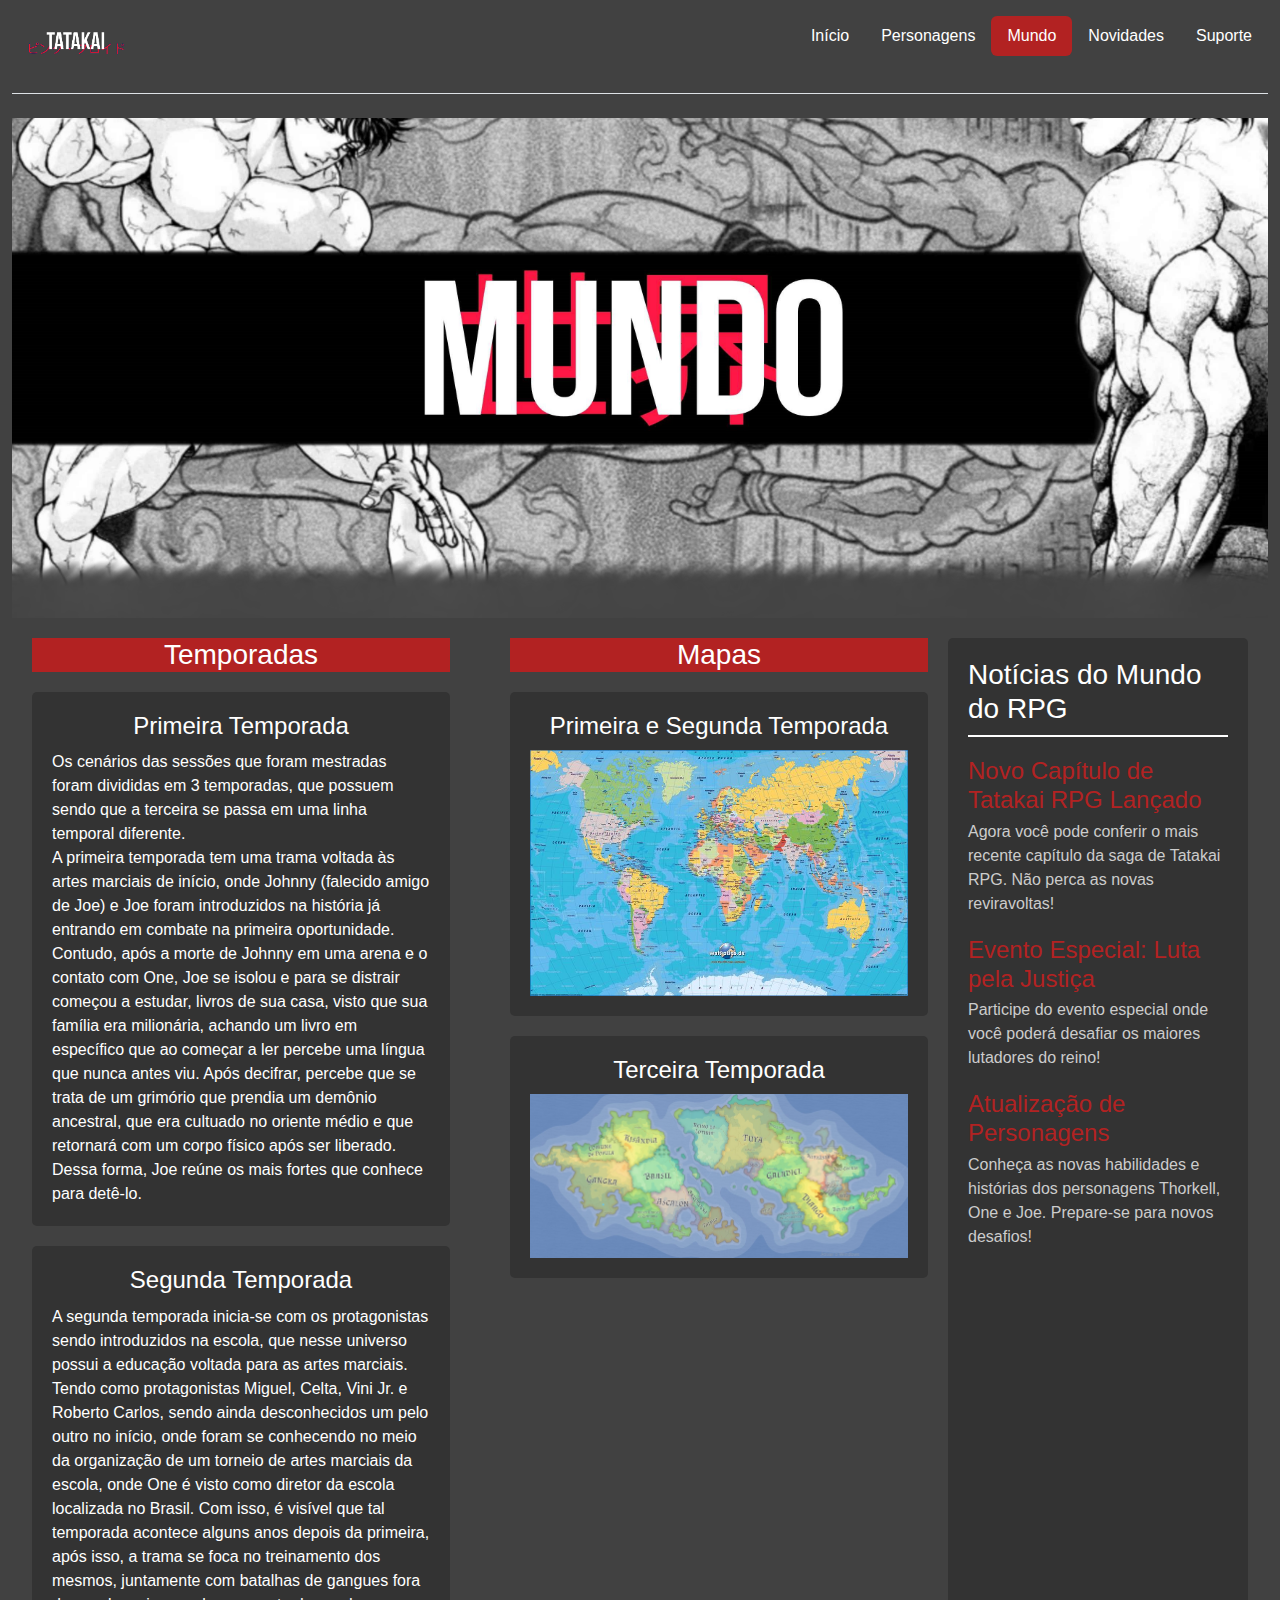
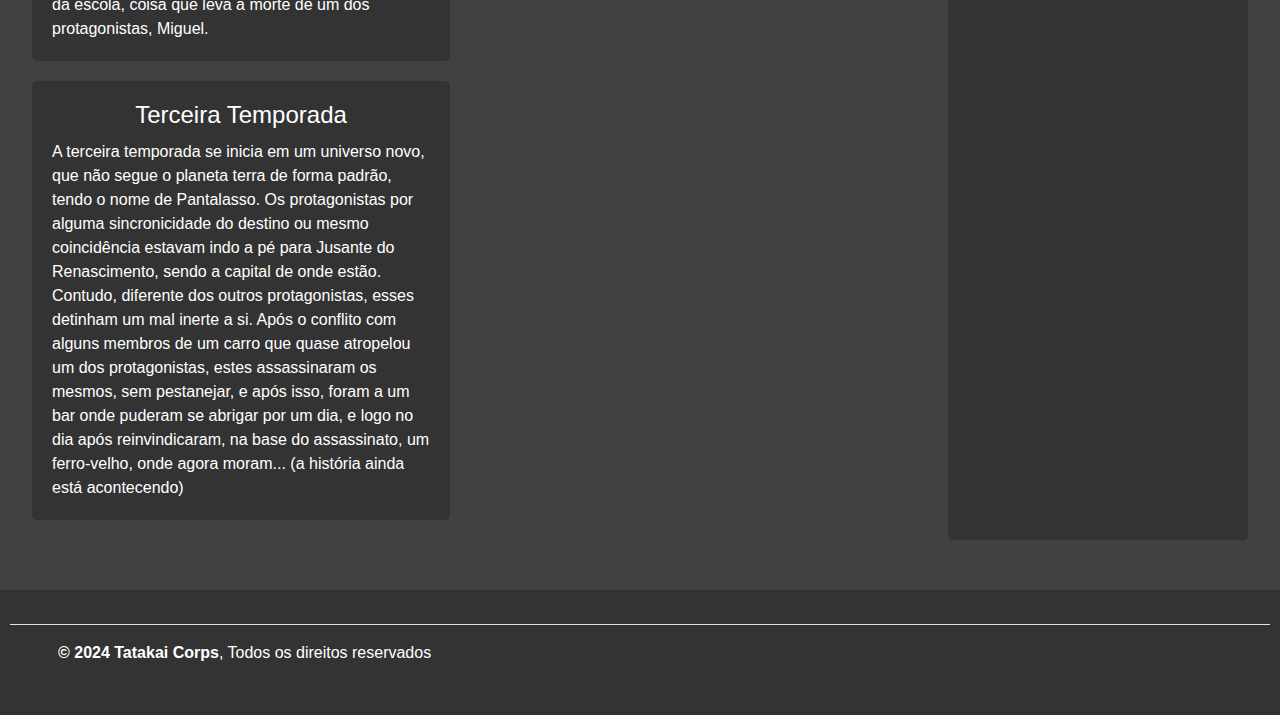
<file: mundo.html>
<!DOCTYPE html>
<html lang="pt-BR">
<head>
  <meta charset="UTF-8" />
  <meta name="viewport" content="width=device-width, initial-scale=1.0" />
  <title>Mundo</title>
  <!-- Bootstrap CSS -->
  <link
    href="https://cdn.jsdelivr.net/npm/bootstrap@5.3.3/dist/css/bootstrap.min.css"
    rel="stylesheet"
  />
  <style>
    body {
      font-family: Arial, sans-serif;
      background-color: rgb(65, 65, 65);
      color: #fff;
      display: flex;
      flex-direction: column;
      min-height: 100vh;
    }
    .nav-link {
      color: white;
    }
    .nav-link:hover {
      color: firebrick;
    }
    .nav-pills {
      --bs-nav-pills-link-active-bg: firebrick;
    }
    main {
      display: flex;
      flex-direction: row;
      flex: 1;
      padding: 20px;
      gap: 20px; /* Espaçamento entre as colunas principais */
    }
    .temporadas {
      flex: 1;
      padding-right: 20px;
      margin-bottom: 30px;
    }
    .temporadas h3,
    .mapas h3 {
      text-align: center;
      background-color: firebrick;
      margin-bottom: 20px;
    }
    .temporadas article,
    .mapas article {
      background-color: #333;
      padding: 20px;
      border-radius: 5px;
      margin-bottom: 20px;
    }
    .temporadas article header h4,
    .mapas article header h4 {
      color: #fff;
      text-align: center;
      margin-bottom: 10px;
    }
    .temporadas article div p,
    .mapas article div img {
      margin: 0 auto;
      max-width: 100%;
      height: auto;
    }
    .mapas {
      flex: 1;
      padding-left: 20px; /* Espaçamento adicional à esquerda para balancear */
      margin-bottom: 30px;
    }
    .noticias {
      width: 300px;
      background-color: #333;
      color: #fff;
      padding: 20px;
      border-radius: 5px;
      margin-bottom: 30px;
    }
    .noticias h3 {
      border-bottom: 2px solid #fff;
      padding-bottom: 10px;
      color: #fff;
      margin-bottom: 20px;
    }
    .noticia {
      margin-bottom: 20px;
    }
    .noticia h4 {
      color: firebrick;
      margin-bottom: 5px;
    }
    .noticia p {
      color: #ccc;
    }
    footer {
      background-color: #333;
      color: #fff;
      text-align: center;
      padding: 10px;
      margin-top: auto;
    }

    .no-link-style {
    color: inherit; /* Mantém a cor do elemento pai */
    text-decoration: none; /* Remove a sublinhado */
  }
  .no-link-style:hover {
    color: firebrick; /* Opcional: Adiciona um estilo ao passar o mouse */
  }
  </style>
</head>
<body>
  <div class="container-fluid">
    <header
      class="d-flex flex-wrap justify-content-center py-3 mb-4 border-bottom"
    >
      <a
        href="/"
        class="d-flex align-items-center mb-3 mb-md-0 me-md-auto link-body-emphasis text-decoration-none"
      >
        <h1>
          <img
            src="tatakaititlet.png"
            width="128"
            height="51"
            alt="Tatakai RPG"
          />
        </h1>
      </a>
      <ul class="nav nav-pills">
        <li class="nav-item">
          <a href="index.html" class="nav-link">Início</a>
        </li>
        <li class="nav-item">
          <a href="personagens.html" class="nav-link">Personagens</a>
        </li>
        <li class="nav-item">
          <a href="mundo.html" class="nav-link active" aria-current="page"
            >Mundo</a
          >
        </li>
        <li class="nav-item">
          <a href="novidades.html" class="nav-link">Novidades</a>
        </li>
        <li class="nav-item">
          <a href="suporte.html" class="nav-link">Suporte</a>
        </li>
      </ul>
    </header>

    <div>
      <img src="worldheader.png" alt="" width="100%" height="500px" max-width="100%" />
  </div>

    <main>
      <div class="temporadas">
        <section id="Temporadas">
          <header>
            <h3>Temporadas</h3>
          </header>
          <article>
            <header>
              <h4>Primeira Temporada</h4>
            </header>
            <div>
              <p>
                Os cenários das sessões que foram mestradas foram divididas em
                3 temporadas, que possuem sendo que a terceira se passa em uma
                linha temporal diferente.<br />
                A primeira temporada tem uma trama voltada às artes marciais
                de início, onde Johnny (falecido amigo de Joe) e Joe foram
                introduzidos na história já entrando em combate na primeira
                oportunidade. Contudo, após a morte de Johnny em uma arena e o
                contato com One, Joe se isolou e para se distrair começou a
                estudar, livros de sua casa, visto que sua família era
                milionária, achando um livro em específico que ao começar a
                ler percebe uma língua que nunca antes viu. Após decifrar,
                percebe que se trata de um grimório que prendia um demônio
                ancestral, que era cultuado no oriente médio e que retornará
                com um corpo físico após ser liberado. Dessa forma, Joe reúne
                os mais fortes que conhece para detê-lo.
              </p>
            </div>
          </article>
          <article>
            <header>
              <h4>Segunda Temporada</h4>
            </header>
            <div>
              <p>
                A segunda temporada inicia-se com os protagonistas sendo
                introduzidos na escola, que nesse universo possui a educação
                voltada para as artes marciais. Tendo como protagonistas
                Miguel, Celta, Vini Jr. e Roberto Carlos, sendo ainda
                desconhecidos um pelo outro no início, onde foram se
                conhecendo no meio da organização de um torneio de artes
                marciais da escola, onde One é visto como diretor da escola
                localizada no Brasil. Com isso, é visível que tal temporada
                acontece alguns anos depois da primeira, após isso, a trama se
                foca no treinamento dos mesmos, juntamente com batalhas de
                gangues fora da escola, coisa que leva a morte de um dos
                protagonistas, Miguel.
              </p>
            </div>
          </article>
          <article>
            <header>
              <h4>Terceira Temporada</h4>
            </header>
            <div>
              <p>
                A terceira temporada se inicia em um universo novo, que não
                segue o planeta terra de forma padrão, tendo o nome de
                Pantalasso. Os protagonistas por alguma sincronicidade do
                destino ou mesmo coincidência estavam indo a pé para Jusante
                do Renascimento, sendo a capital de onde estão. Contudo,
                diferente dos outros protagonistas, esses detinham um mal
                inerte a si. Após o conflito com alguns membros de um carro
                que quase atropelou um dos protagonistas, estes assassinaram
                os mesmos, sem pestanejar, e após isso, foram a um bar onde
                puderam se abrigar por um dia, e logo no dia após
                reinvindicaram, na base do assassinato, um ferro-velho, onde
                agora moram... (a história ainda está acontecendo)
              </p>
            </div>
          </article>
        </section>
      </div>

      <div class="mapas">
        <section id="mapas">
          <header>
            <h3>Mapas</h3>
          </header>
          <article>
            <header>
              <h4>Primeira e Segunda Temporada</h4>
            </header>
            <div>
              <img
                src="mapa.jpg"
                alt="O mapa-mundi do nosso mundo real, contudo dentro do RPG, as divisões entre os países eram um pouco diferentes"
              />
            </div>
          </article>
          <article>
            <header>
              <h4>Terceira Temporada</h4>
            </header>
            <div>
              <img
                src="mapattk.jpg"
                alt="Se trata de um mapa do Pantalasso, mundo fictício de Tatakai, onde existe somente dois supercontinentes e ilhas conjulgues desses, onde esses também portam países fictícios que possuem cultura e política própria."
              />
            </div>
          </article>
        </section>
      </div>

      <div class="noticias">
        <h3>Notícias do Mundo do RPG</h3>
        <div class="noticia">
          <h4><a href="novidades.html#NovoCapitulo" class="no-link-style">Novo Capítulo de Tatakai RPG Lançado</a></h4>
          <p>
            Agora você pode conferir o mais recente capítulo da saga de
            Tatakai RPG. Não perca as novas reviravoltas!
          </p>
        </div>
        <div class="noticia">
          <h4><a href="novidades.html#EventoEspecial" class="no-link-style">Evento Especial: Luta pela Justiça</a></h4>
          <p>
            Participe do evento especial onde você poderá desafiar os maiores
            lutadores do reino!
          </p>
        </div>
        <div class="noticia">
          <h4><a href="novidades.html#AtualizacaoPersonagens" class="no-link-style">Atualização de Personagens</a></h4>
          <p>
            Conheça as novas habilidades e histórias dos personagens Thorkell,
            One e Joe. Prepare-se para novos desafios!
          </p>
        </div>
      </div>
    </main>
  </div>

  <footer class="row">
    <div class="col text-center">
      <footer
        class="d-flex flex-wrap justify-content-between align-items-center py-3 my-4 border-top"
      >
        <div class="col-md-4 d-flex align-items-center">
          <a
            href="/"
            class="mb-3 me-2 mb-md-0 text-body-secondary text-decoration-none lh-1"
          >
            <svg class="bi" width="30" height="24">
              <use xlink:href="#bootstrap"></use>
            </svg>
          </a>
          <span class="mb-3 mb-md-0 text-white"
            ><b>© 2024 Tatakai Corps</b>, Todos os direitos reservados</span
          >
        </div>
      </footer>
    </div>
  </div>

  <!-- Bootstrap JS Bundle -->
  <script src="https://cdn.jsdelivr.net/npm/bootstrap@5.3.3/dist/js/bootstrap.bundle.min.js"></script>
</body>
</html>
</file>
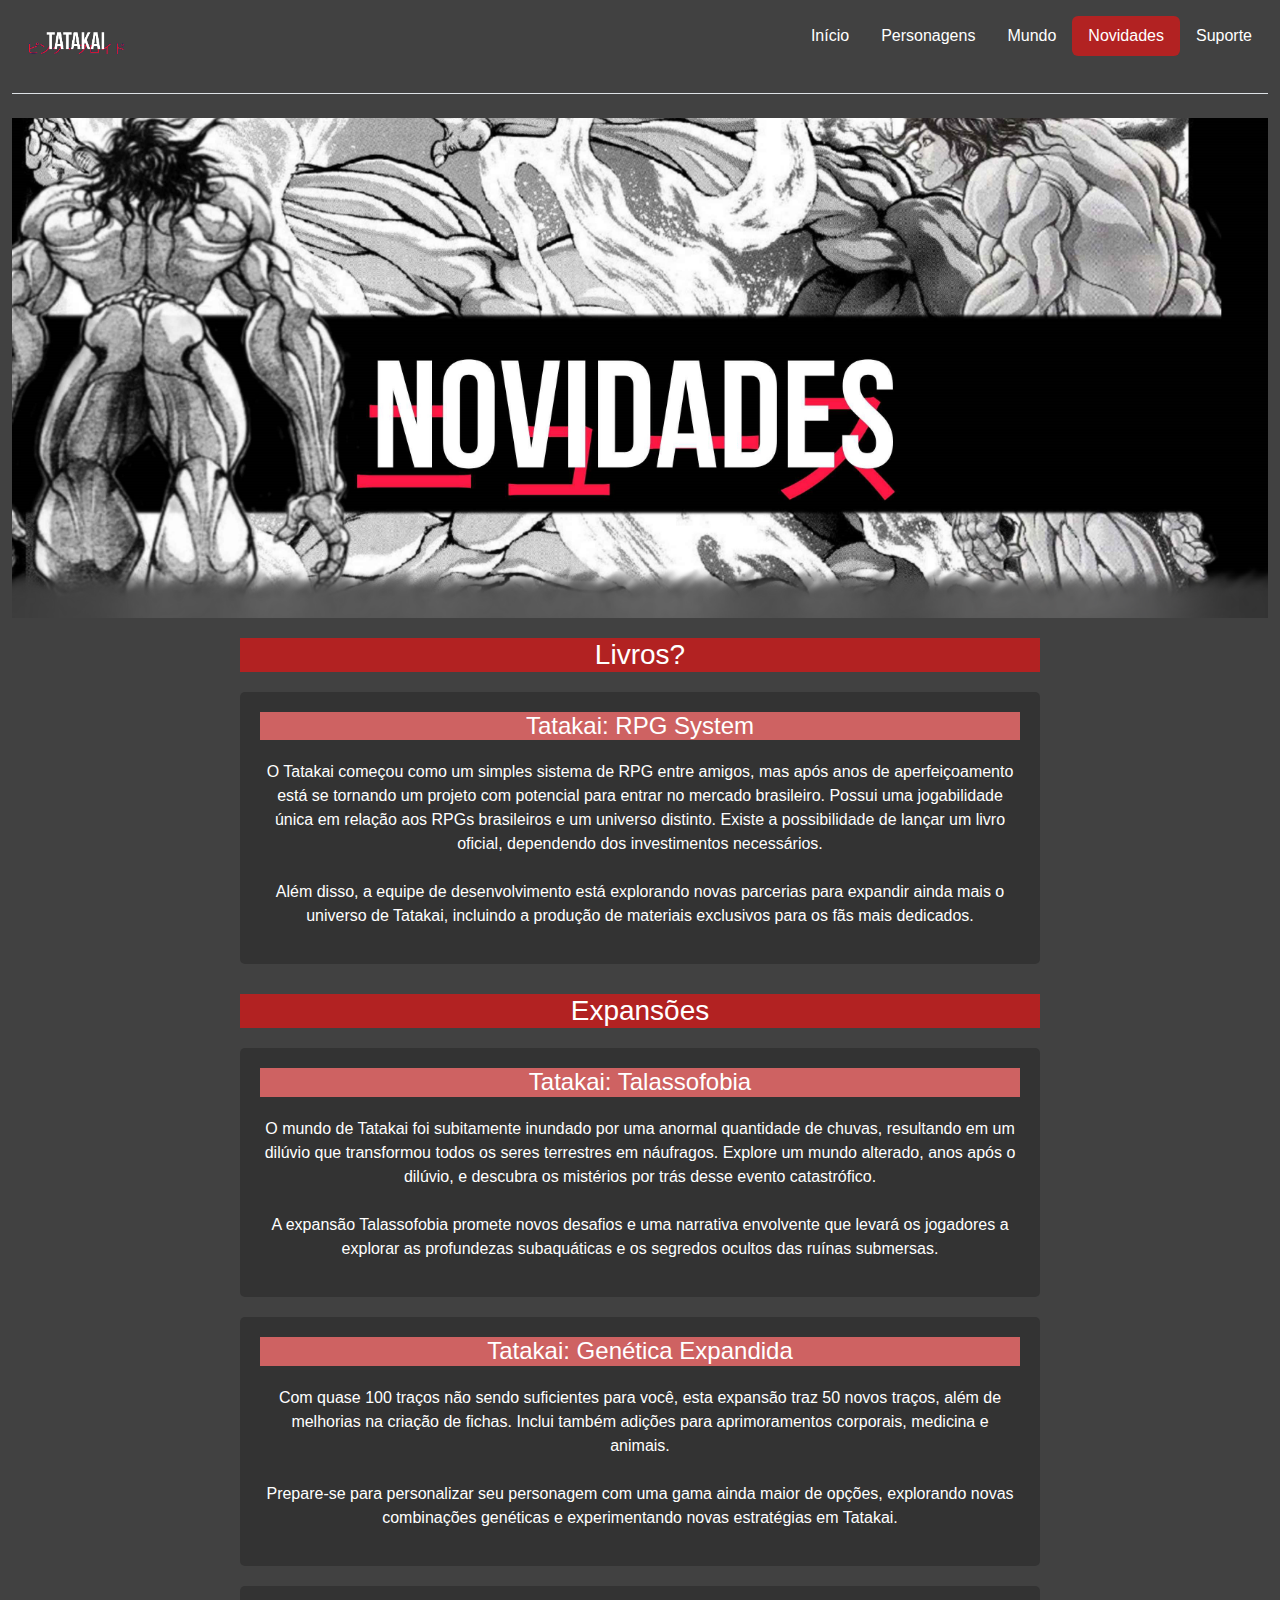
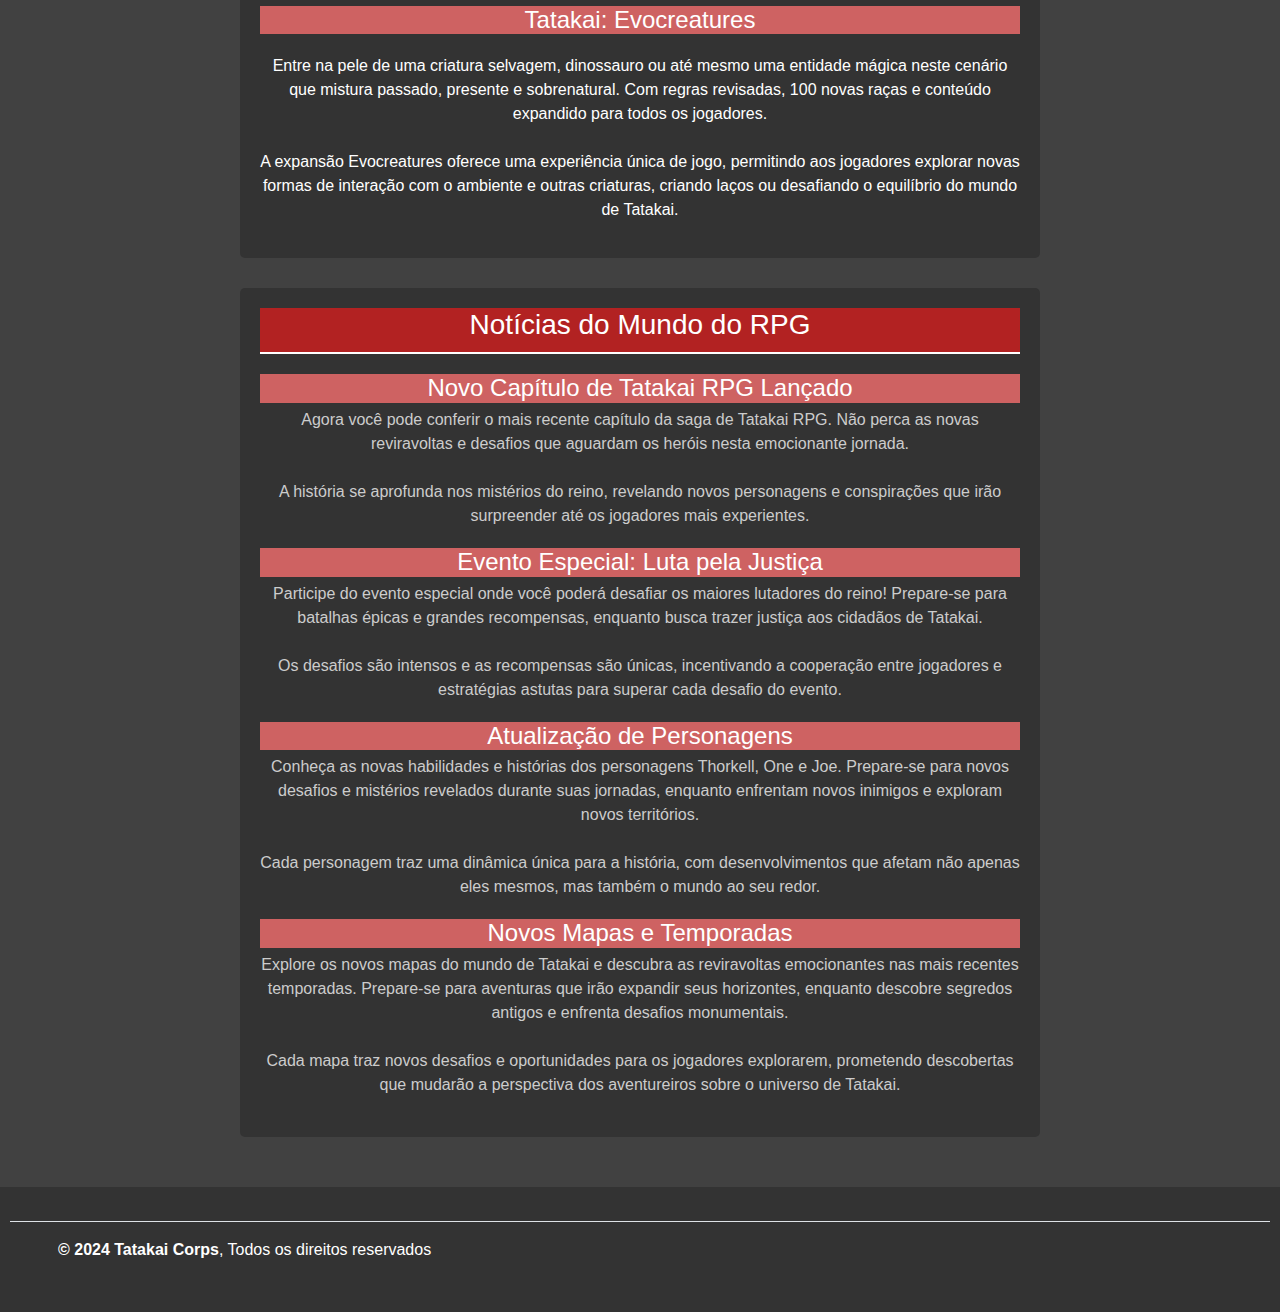
<file: novidades.html>
<!DOCTYPE html>
<html lang="pt-BR">
<head>
  <meta charset="UTF-8" />
  <meta name="viewport" content="width=device-width, initial-scale=1.0" />
  <title>Novidades TTK</title>
  <!-- Bootstrap CSS -->
  <link
    href="https://cdn.jsdelivr.net/npm/bootstrap@5.3.3/dist/css/bootstrap.min.css"
    rel="stylesheet"
  />
  <style>
    body {
      font-family: Arial, sans-serif;
      background-color: rgb(65, 65, 65);
      color: #fff;
      display: flex;
      flex-direction: column;
      min-height: 100vh;
    }
    h1,
    h4,
    p {
      text-align: center;
      color: #fff;
    }
    .nav-link {
      color: white;
    }
    .nav-link:hover {
      color: firebrick;
    }
    .nav-pills {
      --bs-nav-pills-link-active-bg: firebrick;
    }
    main {
      display: flex;
      flex-direction: column;
      align-items: center;
      flex: 1;
      padding: 20px;
    }
    section {
      margin-bottom: 30px;
      width: 100%;
      max-width: 800px;
    }
    section header {
      margin-bottom: 20px;
    }
    section article {
      background-color: #333;
      padding: 20px;
      border-radius: 5px;
      margin-bottom: 20px;
    }
    section article header h4 {
      background-color: rgb(206, 98, 98);
      margin-bottom: 10px;
    }
    section article div {
      text-align: justify;
    }
    .noticias {
      width: 100%;
      max-width: 800px;
      background-color: #333;
      color: #fff;
      padding: 20px;
      border-radius: 5px;
      margin-bottom: 30px;
    }
    .noticias h3 {
      border-bottom: 2px solid #fff;
      padding-bottom: 10px;
      color: #fff;
      margin-bottom: 20px;
    }
    .noticia {
      margin-bottom: 20px;
    }
    .noticia h4 {
      background-color: rgb(206, 98, 98);
      margin-bottom: 5px;
    }
    .noticia p {
      color: #ccc;
    }
    footer {
      background-color: #333;
      color: #fff;
      text-align: center;
      padding: 10px;
      margin-top: auto;
    }
    h3{
      background-color: firebrick;
      text-align: center;
    }
  </style>
</head>
<body>
  <div class="container-fluid">
    <header
      class="d-flex flex-wrap justify-content-center py-3 mb-4 border-bottom"
    >
      <a
        href="/"
        class="d-flex align-items-center mb-3 mb-md-0 me-md-auto link-body-emphasis text-decoration-none"
      >
        <h1>
          <img
            src="tatakaititlet.png"
            width="128"
            height="51"
            alt="Tatakai RPG"
          />
        </h1>
      </a>
      <ul class="nav nav-pills">
        <li class="nav-item">
          <a href="index.html" class="nav-link">Início</a>
        </li>
        <li class="nav-item">
          <a href="personagens.html" class="nav-link">Personagens</a>
        </li>
        <li class="nav-item">
          <a href="mundo.html" class="nav-link">Mundo</a>
        </li>
        <li class="nav-item">
          <a href="novidades.html" class="nav-link active" aria-current="page"
            >Novidades</a
          >
        </li>
        <li class="nav-item">
          <a href="suporte.html" class="nav-link">Suporte</a>
        </li>
      </ul>
    </header>

    <div>
      <img src="novheader.png" alt="" width="100%" height="500px" max-width="100%" />
  </div>


    <main class="container-fluid">
      <div>
        <section>
        <header>
          <h3>Livros?</h3>
        </header>
        <article>
          <header>
            <h4>Tatakai: RPG System</h4>
          </header>
          <div>
            <p>
              O Tatakai começou como um simples sistema de RPG entre amigos,
              mas após anos de aperfeiçoamento está se tornando um projeto com
              potencial para entrar no mercado brasileiro. Possui uma
              jogabilidade única em relação aos RPGs brasileiros e um universo
              distinto. Existe a possibilidade de lançar um livro oficial,
              dependendo dos investimentos necessários.
              <br /><br />
              Além disso, a equipe de desenvolvimento está explorando novas
              parcerias para expandir ainda mais o universo de Tatakai,
              incluindo a produção de materiais exclusivos para os fãs mais
              dedicados.
            </p>
          </div>
        </article>
      </section>

      <section>
        <header>
          <h3>Expansões</h3>
        </header>
        <article>
          <header>
            <h4>Tatakai: Talassofobia</h4>
          </header>
          <div>
            <p>
              O mundo de Tatakai foi subitamente inundado por uma anormal
              quantidade de chuvas, resultando em um dilúvio que transformou
              todos os seres terrestres em náufragos. Explore um mundo
              alterado, anos após o dilúvio, e descubra os mistérios por trás
              desse evento catastrófico.
              <br /><br />
              A expansão Talassofobia promete novos desafios e uma narrativa
              envolvente que levará os jogadores a explorar as profundezas
              subaquáticas e os segredos ocultos das ruínas submersas.
            </p>
          </div>
        </article>

        <article>
          <header>
            <h4>Tatakai: Genética Expandida</h4>
          </header>
          <div>
            <p>
              Com quase 100 traços não sendo suficientes para você, esta
              expansão traz 50 novos traços, além de melhorias na criação de
              fichas. Inclui também adições para aprimoramentos corporais,
              medicina e animais.
              <br /><br />
              Prepare-se para personalizar seu personagem com uma gama ainda
              maior de opções, explorando novas combinações genéticas e
              experimentando novas estratégias em Tatakai.
            </p>
          </div>
        </article>

        <article>
          <header>
            <h4>Tatakai: Evocreatures</h4>
          </header>
          <div>
            <p>
              Entre na pele de uma criatura selvagem, dinossauro ou até mesmo
              uma entidade mágica neste cenário que mistura passado, presente
              e sobrenatural. Com regras revisadas, 100 novas raças e conteúdo
              expandido para todos os jogadores.
              <br /><br />
              A expansão Evocreatures oferece uma experiência única de
              jogo, permitindo aos jogadores explorar novas formas de
              interação com o ambiente e outras criaturas, criando laços ou
              desafiando o equilíbrio do mundo de Tatakai.
            </p>
          </div>
        </article>
      </section>
      </div>
      

      <aside class="noticias">
        <h3>Notícias do Mundo do RPG</h3>
        <div class="noticia" id="NovoCapitulo">
          <h4>Novo Capítulo de Tatakai RPG Lançado</h4>
          <p>
            Agora você pode conferir o mais recente capítulo da saga de
            Tatakai RPG. Não perca as novas reviravoltas e desafios que
            aguardam os heróis nesta emocionante jornada.
            <br /><br />
            A história se aprofunda nos mistérios do reino, revelando novos
            personagens e conspirações que irão surpreender até os jogadores
            mais experientes.
          </p>
        </div>
        <div class="noticia" id="EventoEspecial">
          <h4>Evento Especial: Luta pela Justiça</h4>
          <p>
            Participe do evento especial onde você poderá desafiar os maiores
            lutadores do reino! Prepare-se para batalhas épicas e grandes
            recompensas, enquanto busca trazer justiça aos cidadãos de
            Tatakai.
            <br /><br />
            Os desafios são intensos e as recompensas são únicas, incentivando
            a cooperação entre jogadores e estratégias astutas para superar
            cada desafio do evento.
          </p>
        </div>
        <div class="noticia" id="AtualizacaoPersonagens">
          <h4>Atualização de Personagens</h4>
          <p>
            Conheça as novas habilidades e histórias dos personagens Thorkell,
            One e Joe. Prepare-se para novos desafios e mistérios revelados
            durante suas jornadas, enquanto enfrentam novos inimigos e
            exploram novos territórios.
            <br /><br />
            Cada personagem traz uma dinâmica única para a história, com
            desenvolvimentos que afetam não apenas eles mesmos, mas também o
            mundo ao seu redor.
          </p>
        </div>
        <div class="noticia" id="NovosMapas">
          <h4>Novos Mapas e Temporadas</h4>
          <p>
            Explore os novos mapas do mundo de Tatakai e descubra as reviravoltas
            emocionantes nas mais recentes temporadas. Prepare-se para aventuras
            que irão expandir seus horizontes, enquanto descobre segredos
            antigos e enfrenta desafios monumentais.
            <br /><br />
            Cada mapa traz novos desafios e oportunidades para os jogadores
            explorarem, prometendo descobertas que mudarão a perspectiva dos
            aventureiros sobre o universo de Tatakai.
          </p>
        </div>
      </aside>
    </main>
  </div>

      <footer class="row">
        <div class="col text-center">
          <footer
            class="d-flex flex-wrap justify-content-between align-items-center py-3 my-4 border-top"
          >
            <div class="col-md-4 d-flex align-items-center">
              <a
                href="/"
                class="mb-3 me-2 mb-md-0 text-body-secondary text-decoration-none lh-1"
              >
                <svg class="bi" width="30" height="24">
                  <use xlink:href="#bootstrap"></use>
                </svg>
              </a>
              <span class="mb-3 mb-md-0 text-white"
                ><b>© 2024 Tatakai Corps</b>, Todos os direitos reservados</span
              >
            </div>
          </footer>
        </div>
      </footer>

  <!-- Bootstrap JS Bundle -->
  <script src="https://cdn.jsdelivr.net/npm/bootstrap@5.3.3/dist/js/bootstrap.bundle.min.js"></script>
</body>
</html>
</file>
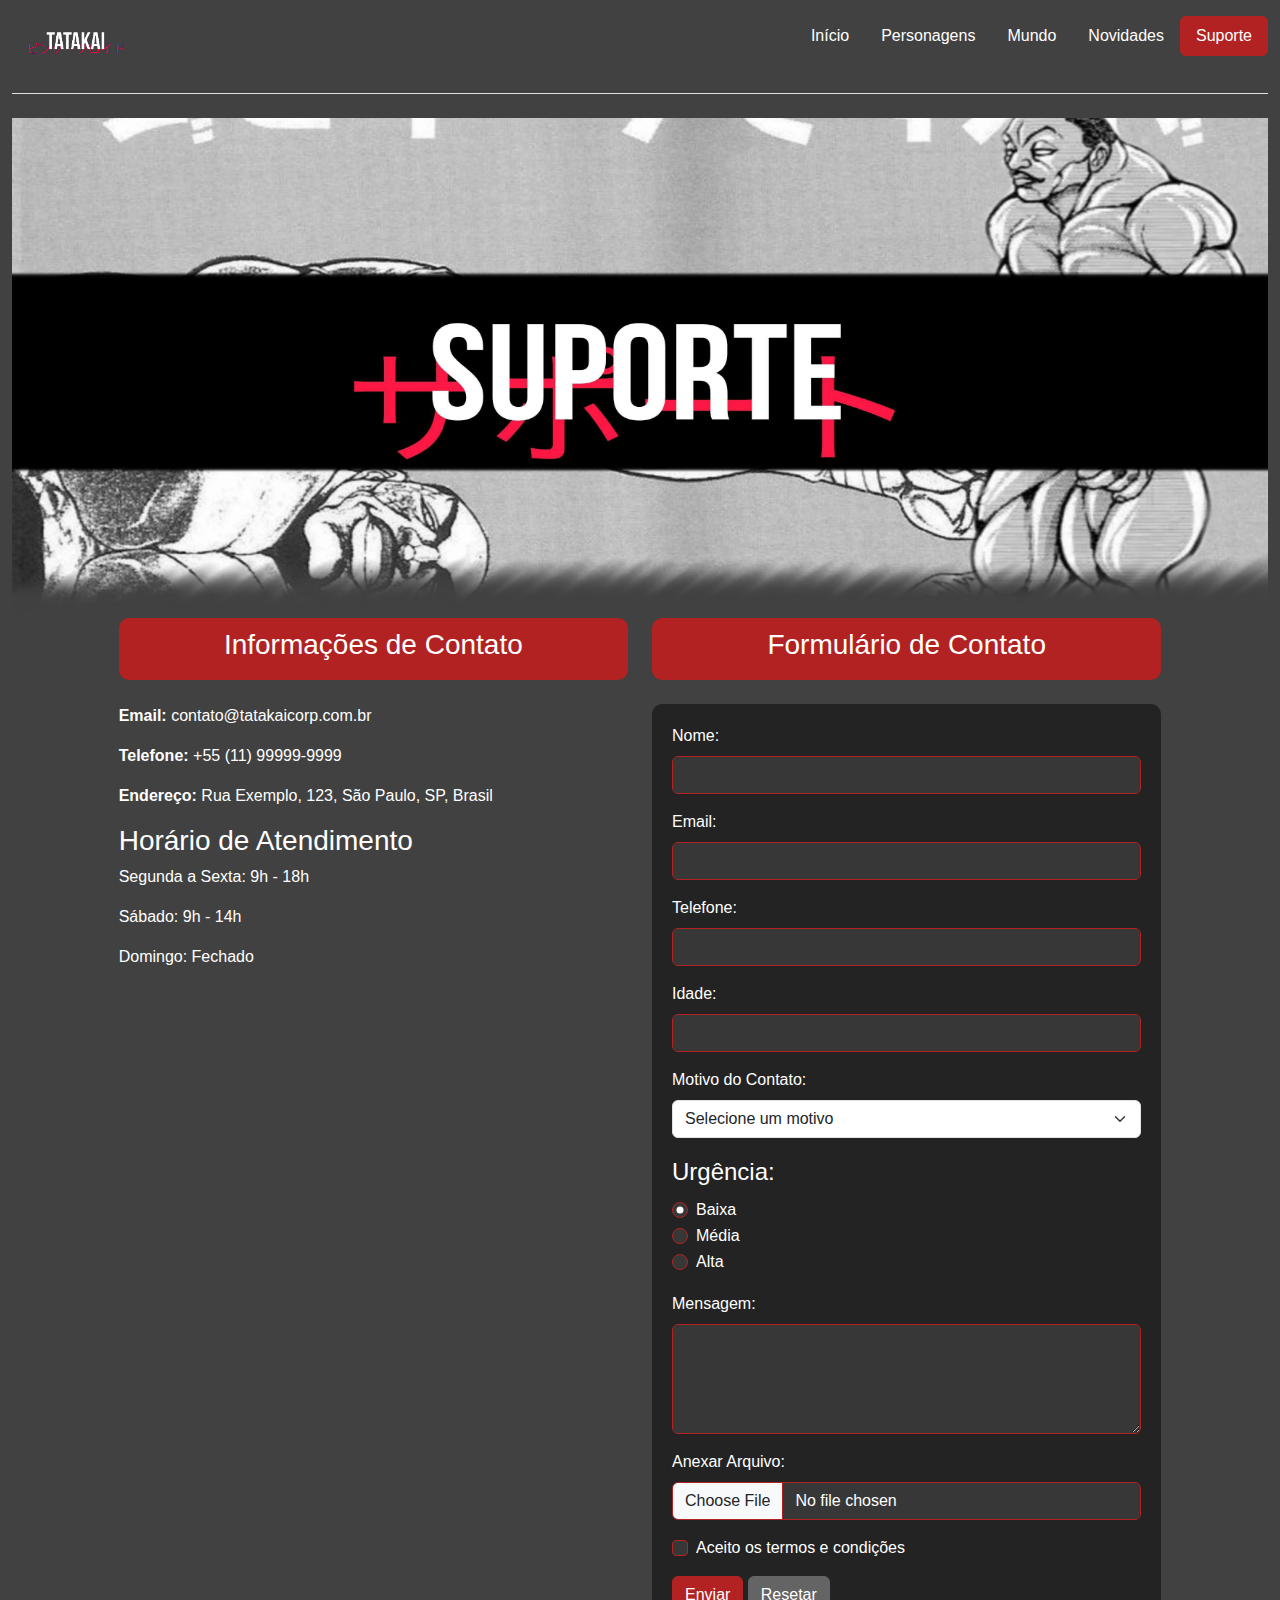
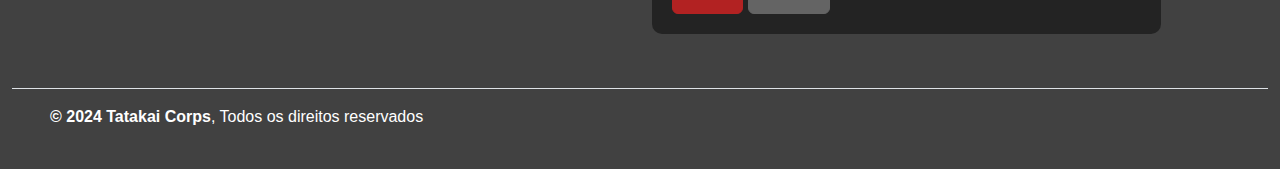
<file: suporte.html>
<!DOCTYPE html>
<html lang="pt-BR">
  <head>
    <meta charset="UTF-8" />
    <meta name="viewport" content="width=device-width, initial-scale=1.0" />
    <title>Suporte - Tatakai RPG</title>
    <!-- CSS do Bootstrap -->
    <link
      href="https://cdn.jsdelivr.net/npm/bootstrap@5.3.3/dist/css/bootstrap.min.css"
      rel="stylesheet"
      integrity="sha384-QWTKZyjpPEjISv5WaRU9OFeRpok6YctnYmDr5pNlyT2bRjXh0JMhjY6hW+ALEwIH"
      crossorigin="anonymous"
    />
    <!-- CSS personalizado -->
    <style>
      body {
        font-family: Arial, Helvetica, sans-serif;
        background-color: rgb(65, 65, 65);
        color: white;
        margin: 0;
        padding: 0;
      }
      .nav-link {
        color: white;
      }
      .nav-link:hover {
        color: firebrick;
      }
      .nav-pills {
        --bs-nav-pills-link-active-bg: firebrick;
      }
      main {
        margin-top: 70px; /* Ajuste para espaço abaixo do header */
      }
      .titulo {
        background-color: firebrick;
        border-radius: 10px;
        padding: 10px;
        color: white;
      }
      .informacoes {
        margin-bottom: 30px;
      }
      .formulario {
        background-color: rgb(35, 35, 35);
        padding: 20px;
        border-radius: 10px;
      }
      .formulario h3 {
        color: firebrick;
      }
      .formulario label {
        color: white;
      }
      .formulario .form-control {
        background-color: rgb(55, 55, 55);
        color: white;
        border-color: firebrick;
      }
      .formulario .form-check-input {
        background-color: rgb(55, 55, 55);
        border-color: firebrick;
      }
      .formulario .form-check-label {
        color: white;
      }
      .formulario .btn-primary {
        background-color: firebrick;
        border-color: firebrick;
      }
      .formulario .btn-primary:hover {
        background-color: darkred;
        border-color: darkred;
      }
      .formulario .btn-secondary {
        background-color: rgb(100, 100, 100);
        border-color: rgb(100, 100, 100);
      }
      .formulario .btn-secondary:hover {
        background-color: rgb(80, 80, 80);
        border-color: rgb(80, 80, 80);
      }
    </style>
  </head>
  <body>
    <div class="container-fluid">
      <!-- Cabeçalho -->
      <header
        class="d-flex flex-wrap justify-content-center py-3 mb-4 border-bottom"
      >
        <a
          href="/"
          class="d-flex align-items-center mb-3 mb-md-0 me-md-auto link-body-emphasis text-decoration-none"
        >
          <h1>
            <img
              src="tatakaititlet.png"
              width="128"
              height="51"
              alt="Tatakai RPG"
            />
          </h1>
        </a>
        <ul class="nav nav-pills">
          <li class="nav-item">
            <a href="index.html" class="nav-link">Início</a>
          </li>
          <li class="nav-item">
            <a href="personagens.html" class="nav-link">Personagens</a>
          </li>
          <li class="nav-item">
            <a href="mundo.html" class="nav-link">Mundo</a>
          </li>
          <li class="nav-item">
            <a href="novidades.html" class="nav-link">Novidades</a>
          </li>
          <li class="nav-item">
            <a href="suporte.html" class="nav-link active" aria-current="page"
              >Suporte</a
            >
          </li>
        </ul>
      </header>
      
      <div>
        <img src="supheader.png" alt="" width="100%" height="500px" max-width="100%" />
    </div>

      <main class="row justify-content-center">
        <div class="col-md-10">
          <section class="row informacoes justify-content-center">
            <div class="col-md-6 mx-auto">
              <article id="contato">
                <header class="titulo text-center mb-4">
                  <h3>Informações de Contato</h3>
                </header>
                <div class="text">
                  <p><b>Email:</b> contato@tatakaicorp.com.br</p>
                  <p><b>Telefone:</b> +55 (11) 99999-9999</p>
                  <p>
                    <b>Endereço:</b> Rua Exemplo, 123, São Paulo, SP, Brasil
                  </p>
                  <h3>Horário de Atendimento</h3>
                  <p>Segunda a Sexta: 9h - 18h</p>
                  <p>Sábado: 9h - 14h</p>
                  <p>Domingo: Fechado</p>
                </div>
              </article>
            </div>
            <div class="col-md-6 mx-auto">
              <article id="formulario">
                <header class="titulo text-center mb-4">
                  <h3>Formulário de Contato</h3>
                </header>
                <div class="formulario text">
                  <form
                    action="submit_form.php"
                    method="post"
                    enctype="multipart/form-data"
                  >
                    <div class="mb-3">
                      <label for="nome" class="form-label">Nome:</label>
                      <input
                        type="text"
                        class="form-control"
                        id="nome"
                        name="nome"
                        required
                      />
                    </div>
                    <div class="mb-3">
                      <label for="email" class="form-label">Email:</label>
                      <input
                        type="email"
                        class="form-control"
                        id="email"
                        name="email"
                        required
                      />
                    </div>
                    <div class="mb-3">
                      <label for="telefone" class="form-label">Telefone:</label>
                      <input
                        type="tel"
                        class="form-control"
                        id="telefone"
                        name="telefone"
                        required
                      />
                    </div>
                    <div class="mb-3">
                      <label for="idade" class="form-label">Idade:</label>
                      <input
                        type="number"
                        class="form-control"
                        id="idade"
                        name="idade"
                        required
                      />
                    </div>
                    <div class="mb-3">
                      <label for="motivo" class="form-label"
                        >Motivo do Contato:</label
                      >
                      <select
                        class="form-select"
                        id="motivo"
                        name="motivo"
                        required
                      >
                        <option value="" disabled selected hidden>
                          Selecione um motivo
                        </option>
                        <option value="duvida">Dúvida</option>
                        <option value="sugestao">Sugestão</option>
                        <option value="reclamacao">Reclamação</option>
                        <option value="outro">Outro</option>
                      </select>
                    </div>
                    <fieldset class="mb-3">
                      <legend>Urgência:</legend>
                      <div class="form-check">
                        <input
                          class="form-check-input"
                          type="radio"
                          id="baixa"
                          name="urgencia"
                          value="baixa"
                          checked
                        />
                        <label class="form-check-label" for="baixa"
                          >Baixa</label
                        >
                      </div>
                      <div class="form-check">
                        <input
                          class="form-check-input"
                          type="radio"
                          id="media"
                          name="urgencia"
                          value="media"
                        />
                        <label class="form-check-label" for="media"
                          >Média</label
                        >
                      </div>
                      <div class="form-check">
                        <input
                          class="form-check-input"
                          type="radio"
                          id="alta"
                          name="urgencia"
                          value="alta"
                        />
                        <label class="form-check-label" for="alta">Alta</label>
                      </div>
                    </fieldset>
                    <div class="mb-3">
                      <label for="mensagem" class="form-label">Mensagem:</label>
                      <textarea
                        class="form-control"
                        id="mensagem"
                        name="mensagem"
                        rows="4"
                        required
                      ></textarea>
                    </div>
                    <div class="mb-3">
                      <label for="anexo" class="form-label"
                        >Anexar Arquivo:</label
                      >
                      <input
                        type="file"
                        class="form-control"
                        id="anexo"
                        name="anexo"
                      />
                    </div>
                    <div class="mb-3 form-check">
                      <input
                        type="checkbox"
                        class="form-check-input"
                        id="termos"
                        name="termos"
                        required
                      />
                      <label class="form-check-label" for="termos"
                        >Aceito os termos e condições</label
                      >
                    </div>
                    <button type="submit" class="btn btn-primary">
                      Enviar
                    </button>
                    <button type="reset" class="btn btn-secondary">
                      Resetar
                    </button>
                  </form>
                </div>
              </article>
            </div>
          </section>
        </div>
      </main>

      <!-- Rodapé -->
      <footer class="row">
        <div class="col text-center">
          <footer
            class="d-flex flex-wrap justify-content-between align-items-center py-3 my-4 border-top"
          >
            <div class="col-md-4 d-flex align-items-center">
              <a
                href="/"
                class="mb-3 me-2 mb-md-0 text-body-secondary text-decoration-none lh-1"
              >
                <svg class="bi" width="30" height="24">
                  <use xlink:href="#bootstrap"></use>
                </svg>
              </a>
              <span class="mb-3 mb-md-0 text-white"
                ><b>© 2024 Tatakai Corps</b>, Todos os direitos reservados</span
              >
            </div>
          </footer>
        </div>
      </footer>
    </div>

    <script
      src="https://cdn.jsdelivr.net/npm/bootstrap@5.3.3/dist/js/bootstrap.bundle.min.js"
      integrity="sha384-YvpcrYf0tY3lHB60NNkmXc5s9fDVZLESaAA55NDzOxhy9GkcIdslK1eN7N6jIeHz"
      crossorigin="anonymous"
    ></script>
  </body>
</html>
</file>
